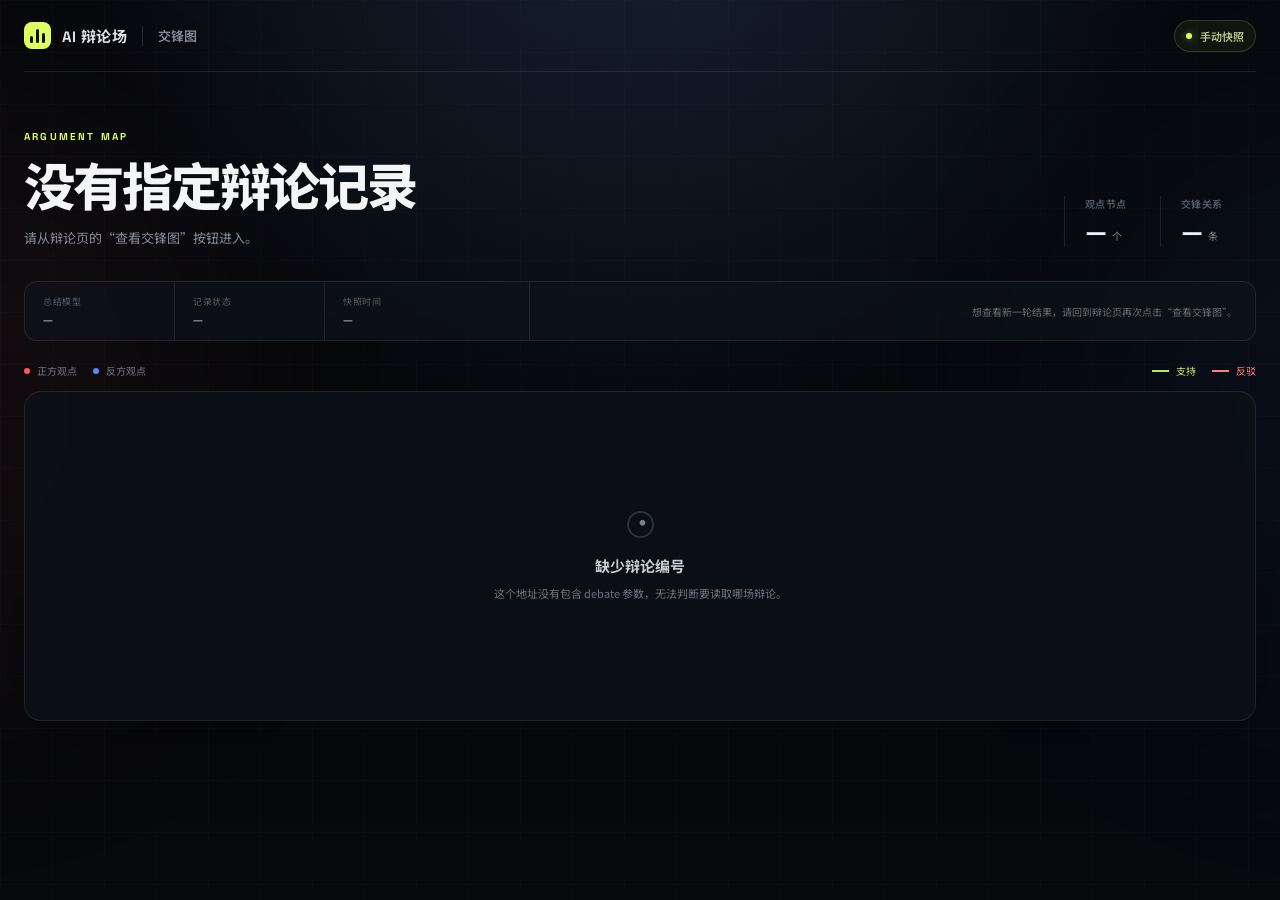
<file: graph.html>
<!doctype html>
<html lang="zh-CN">
  <head>
    <meta charset="UTF-8" />
    <meta name="viewport" content="width=device-width, initial-scale=1.0" />
    <meta
      name="description"
      content="AI 辩论场中由总结 Agent 客观提取的论点与交锋关系"
    />
    <title>交锋图 · AI 辩论场</title>
    <link rel="stylesheet" href="graph.css" />
  </head>
  <body>
    <div class="ambient ambient--affirmative" aria-hidden="true"></div>
    <div class="ambient ambient--negative" aria-hidden="true"></div>

    <header class="graph-topbar">
      <a class="brand" href="/" aria-label="返回 AI 辩论场">
        <span class="brand__mark" aria-hidden="true">
          <span></span><span></span><span></span>
        </span>
        <span>AI 辩论场</span>
      </a>
      <span class="topbar-divider" aria-hidden="true"></span>
      <span class="page-label">交锋图</span>
      <div class="snapshot-badge">
        <span class="snapshot-badge__dot" aria-hidden="true"></span>
        手动快照
      </div>
    </header>

    <main class="graph-shell">
      <section class="graph-intro" aria-labelledby="graphTitle">
        <div class="graph-intro__copy">
          <p class="eyebrow">ARGUMENT MAP</p>
          <h1 id="graphTitle">正在读取交锋图…</h1>
          <p id="snapshotDescription">
            本页只读取打开时已保存的数据，不会自动刷新。
          </p>
        </div>
        <dl class="snapshot-stats" aria-label="交锋图统计">
          <div>
            <dt>观点节点</dt>
            <dd><strong id="nodeStat">—</strong><span>个</span></dd>
          </div>
          <div>
            <dt>交锋关系</dt>
            <dd><strong id="edgeStat">—</strong><span>条</span></dd>
          </div>
        </dl>
      </section>

      <section class="graph-context" aria-label="快照信息">
        <div class="context-item">
          <span>总结模型</span>
          <strong id="summaryModel">—</strong>
        </div>
        <div class="context-item">
          <span>记录状态</span>
          <strong id="debateStatus">—</strong>
        </div>
        <div class="context-item context-item--wide">
          <span>快照时间</span>
          <strong id="snapshotTime">—</strong>
        </div>
        <p class="manual-note">
          想查看新一轮结果，请回到辩论页再次点击“查看交锋图”。
        </p>
      </section>

      <section class="graph-toolbar" aria-label="图例">
        <div class="side-legend">
          <span><i class="side-dot side-dot--affirmative"></i>正方观点</span>
          <span><i class="side-dot side-dot--negative"></i>反方观点</span>
        </div>
        <div class="relation-legend">
          <span class="relation-key relation-key--supports">支持</span>
          <span class="relation-key relation-key--rebuts">反驳</span>
        </div>
      </section>

      <div class="workspace" id="workspace" hidden>
        <section class="graph-panel" aria-label="论点交锋图">
          <div class="graph-scroll" id="graphScroll">
            <div class="graph-surface" id="graphSurface">
              <svg class="edge-layer" id="edgeLayer" aria-label="论点关系连线">
                <defs>
                  <marker id="arrow-supports" viewBox="0 0 10 10" refX="8" refY="5" markerWidth="6" markerHeight="6" orient="auto-start-reverse">
                    <path d="M 0 0 L 10 5 L 0 10 z"></path>
                  </marker>
                  <marker id="arrow-rebuts" viewBox="0 0 10 10" refX="8" refY="5" markerWidth="6" markerHeight="6" orient="auto-start-reverse">
                    <path d="M 0 0 L 10 5 L 0 10 z"></path>
                  </marker>
                  <marker id="arrow-responds-to" viewBox="0 0 10 10" refX="8" refY="5" markerWidth="6" markerHeight="6" orient="auto-start-reverse">
                    <path d="M 0 0 L 10 5 L 0 10 z"></path>
                  </marker>
                  <marker id="arrow-extends" viewBox="0 0 10 10" refX="8" refY="5" markerWidth="6" markerHeight="6" orient="auto-start-reverse">
                    <path d="M 0 0 L 10 5 L 0 10 z"></path>
                  </marker>
                </defs>
              </svg>
              <div class="rounds-layer" id="roundsLayer"></div>
            </div>
          </div>
        </section>

        <aside class="detail-panel" aria-live="polite" aria-label="节点详情">
          <div id="detailContent" class="detail-placeholder">
            <span class="detail-placeholder__icon" aria-hidden="true">⌁</span>
            <h2>查看论据脉络</h2>
            <p>选择一个观点节点，查看总结 Agent 引用的原句及其关联论点。</p>
          </div>
        </aside>
      </div>

      <section class="state-panel" id="statePanel" aria-live="polite">
        <div class="state-panel__spinner" aria-hidden="true"></div>
        <h2 id="stateTitle">正在载入数据</h2>
        <p id="stateMessage">正在读取这场辩论已保存的交锋图。</p>
      </section>
    </main>

    <script src="graph.js"></script>
  </body>
</html>
</file>
<file: graph.css>
@import url("https://fonts.googleapis.com/css2?family=Noto+Sans+SC:wght@400;500;600;700;800&family=Space+Grotesk:wght@600;700&display=swap");

:root {
  color-scheme: dark;
  --bg: #07090d;
  --surface: rgba(16, 19, 26, 0.92);
  --surface-strong: #11151d;
  --surface-raised: #171b24;
  --line: rgba(255, 255, 255, 0.09);
  --line-strong: rgba(255, 255, 255, 0.14);
  --text: #f3f5f7;
  --muted: #858c98;
  --quiet: #555c67;
  --affirmative: #ff5b52;
  --affirmative-soft: rgba(255, 91, 82, 0.13);
  --negative: #5987ff;
  --negative-soft: rgba(89, 135, 255, 0.13);
  --accent: #ddff62;
  --supports: #b8e36b;
  --rebuts: #ff806f;
  --responds-to: #65a7ff;
  --extends: #c694ff;
}

* {
  box-sizing: border-box;
}

html {
  min-width: 320px;
  background: var(--bg);
}

body {
  min-height: 100vh;
  margin: 0;
  color: var(--text);
  background:
    linear-gradient(rgba(255, 255, 255, 0.015) 1px, transparent 1px),
    linear-gradient(90deg, rgba(255, 255, 255, 0.015) 1px, transparent 1px),
    radial-gradient(circle at 50% -14%, #172033 0%, var(--bg) 46%);
  background-size: 52px 52px, 52px 52px, auto;
  font-family: "Noto Sans SC", system-ui, sans-serif;
}

button,
a {
  font: inherit;
}

button {
  border: 0;
}

.ambient {
  position: fixed;
  z-index: 0;
  top: 22%;
  width: 430px;
  height: 430px;
  border-radius: 50%;
  opacity: 0.1;
  filter: blur(145px);
  pointer-events: none;
}

.ambient--affirmative {
  left: -300px;
  background: var(--affirmative);
}

.ambient--negative {
  right: -300px;
  background: var(--negative);
}

.graph-topbar {
  position: relative;
  z-index: 5;
  display: flex;
  width: min(1440px, calc(100% - 48px));
  min-height: 72px;
  margin: 0 auto;
  align-items: center;
  border-bottom: 1px solid var(--line);
}

.brand {
  display: inline-flex;
  gap: 11px;
  align-items: center;
  color: #dfe2e8;
  font-family: "Space Grotesk", "Noto Sans SC", sans-serif;
  font-size: 15px;
  font-weight: 700;
  letter-spacing: 0.02em;
  text-decoration: none;
}

.brand__mark {
  display: flex;
  gap: 3px;
  width: 27px;
  height: 27px;
  align-items: flex-end;
  justify-content: center;
  padding: 6px;
  border-radius: 8px;
  color: #0e1208;
  background: var(--accent);
}

.brand__mark span {
  width: 3px;
  border-radius: 2px;
  background: currentColor;
}

.brand__mark span:nth-child(1) { height: 7px; }
.brand__mark span:nth-child(2) { height: 14px; }
.brand__mark span:nth-child(3) { height: 10px; }

.topbar-divider {
  width: 1px;
  height: 20px;
  margin: 0 15px;
  background: var(--line-strong);
}

.page-label {
  color: var(--muted);
  font-size: 13px;
  font-weight: 600;
}

.snapshot-badge {
  display: inline-flex;
  gap: 8px;
  align-items: center;
  margin-left: auto;
  padding: 7px 11px;
  border: 1px solid rgba(221, 255, 98, 0.17);
  border-radius: 999px;
  color: #b7c583;
  background: rgba(221, 255, 98, 0.05);
  font-size: 11px;
  font-weight: 600;
}

.snapshot-badge__dot {
  width: 6px;
  height: 6px;
  border-radius: 50%;
  background: var(--accent);
  box-shadow: 0 0 9px rgba(221, 255, 98, 0.45);
}

.graph-shell {
  position: relative;
  z-index: 1;
  width: min(1440px, calc(100% - 48px));
  margin: 0 auto;
  padding: 58px 0 42px;
}

.graph-intro {
  display: flex;
  gap: 50px;
  align-items: flex-end;
  justify-content: space-between;
}

.graph-intro__copy {
  min-width: 0;
}

.eyebrow {
  margin: 0 0 11px;
  color: var(--accent);
  font-family: "Space Grotesk", sans-serif;
  font-size: 10px;
  font-weight: 700;
  letter-spacing: 0.22em;
}

.graph-intro h1 {
  max-width: 770px;
  margin: 0;
  overflow-wrap: anywhere;
  font-size: clamp(29px, 4vw, 52px);
  font-weight: 800;
  letter-spacing: -0.04em;
  line-height: 1.18;
}

.graph-intro__copy > p:last-child {
  margin: 14px 0 0;
  color: var(--muted);
  font-size: 13px;
}

.snapshot-stats {
  display: flex;
  flex: 0 0 auto;
  margin: 0;
  padding: 0;
}

.snapshot-stats > div {
  min-width: 96px;
  padding: 0 20px;
  border-left: 1px solid var(--line);
}

.snapshot-stats dt {
  color: var(--quiet);
  font-size: 10px;
  font-weight: 600;
  letter-spacing: 0.04em;
}

.snapshot-stats dd {
  margin: 4px 0 0;
  color: var(--muted);
  font-size: 10px;
}

.snapshot-stats strong {
  margin-right: 5px;
  color: #eef0f4;
  font-family: "Space Grotesk", sans-serif;
  font-size: 25px;
}

.graph-context {
  display: flex;
  gap: 0;
  align-items: stretch;
  margin-top: 34px;
  border: 1px solid var(--line);
  border-radius: 13px;
  background: rgba(15, 18, 25, 0.72);
}

.context-item {
  min-width: 150px;
  padding: 13px 18px;
  border-right: 1px solid var(--line);
}

.context-item--wide {
  min-width: 205px;
}

.context-item span,
.context-item strong {
  display: block;
}

.context-item span {
  margin-bottom: 3px;
  color: var(--quiet);
  font-size: 9px;
  letter-spacing: 0.06em;
}

.context-item strong {
  color: #b9bec7;
  font-size: 11px;
  font-weight: 600;
}

.manual-note {
  align-self: center;
  margin: 0 18px 0 auto;
  color: #646c78;
  font-size: 10px;
  text-align: right;
}

.graph-toolbar {
  display: flex;
  gap: 22px;
  align-items: center;
  justify-content: space-between;
  margin: 22px 0 13px;
}

.side-legend,
.relation-legend {
  display: flex;
  gap: 16px;
  align-items: center;
  color: #707782;
  font-size: 10px;
}

.side-legend span,
.relation-key {
  display: inline-flex;
  gap: 7px;
  align-items: center;
}

.side-dot {
  display: inline-block;
  width: 6px;
  height: 6px;
  border-radius: 50%;
}

.side-dot--affirmative { background: var(--affirmative); }
.side-dot--negative { background: var(--negative); }

.relation-key::before {
  width: 17px;
  height: 2px;
  content: "";
  background: currentColor;
}

.relation-key--supports { color: var(--supports); }
.relation-key--rebuts { color: var(--rebuts); }
.relation-key--responds-to { color: var(--responds-to); }
.relation-key--responds-to::before { background: repeating-linear-gradient(90deg, currentColor 0 4px, transparent 4px 7px); }
.relation-key--extends { color: var(--extends); }
.relation-key--extends::before { background: repeating-linear-gradient(90deg, currentColor 0 2px, transparent 2px 5px); }

.workspace {
  display: grid;
  grid-template-columns: minmax(0, 1fr) 310px;
  gap: 14px;
  align-items: start;
}

.workspace[hidden] {
  display: none;
}

.graph-panel,
.detail-panel,
.state-panel {
  border: 1px solid var(--line);
  border-radius: 17px;
  background: rgba(13, 16, 22, 0.83);
  box-shadow: 0 24px 75px rgba(0, 0, 0, 0.25);
}

.graph-panel {
  min-width: 0;
  overflow: hidden;
}

.graph-scroll {
  overflow-x: auto;
  overscroll-behavior-x: contain;
  scrollbar-color: #313743 transparent;
  scrollbar-width: thin;
}

.graph-surface {
  position: relative;
  min-width: 890px;
  min-height: 400px;
  overflow: hidden;
  background:
    linear-gradient(90deg, rgba(255, 91, 82, 0.018), transparent 37%, transparent 63%, rgba(89, 135, 255, 0.018)),
    radial-gradient(circle at 50% 0%, rgba(255, 255, 255, 0.035), transparent 31%);
}

.edge-layer {
  position: absolute;
  z-index: 1;
  inset: 0;
  overflow: visible;
  pointer-events: none;
}

.rounds-layer {
  position: relative;
  z-index: 2;
  display: grid;
  grid-template-columns: minmax(360px, 1fr) minmax(360px, 1fr);
  gap: 90px;
  padding: 42px 34px 56px;
  pointer-events: none;
}

.side-tree {
  display: flex;
  min-width: 0;
  flex-direction: column;
  gap: 18px;
}

.side-tree--affirmative {
  align-items: flex-end;
}

.side-tree--negative {
  align-items: flex-start;
}

.tree-label,
.tree-branch__label {
  color: #646b77;
  font-size: 9px;
  font-weight: 700;
  letter-spacing: 0.08em;
}

.tree-label {
  display: flex;
  width: min(100%, 330px);
  gap: 7px;
  align-items: center;
}

.tree-label::before {
  width: 5px;
  height: 5px;
  border-radius: 50%;
  content: "";
}

.side-tree--affirmative .tree-label,
.side-tree--affirmative .tree-root,
.side-tree--affirmative .tree-branches,
.side-tree--affirmative .tree-rebuttals {
  justify-content: flex-end;
}

.side-tree--affirmative .tree-label::before { background: var(--affirmative); }
.side-tree--negative .tree-label::before { background: var(--negative); }

.tree-root,
.tree-branches,
.tree-rebuttals {
  display: flex;
  width: 100%;
  flex-direction: column;
  gap: 15px;
}

.tree-branches {
  gap: 22px;
}

.tree-branch,
.tree-rebuttals {
  display: flex;
  flex-direction: column;
  gap: 11px;
}

.tree-branch {
  position: relative;
  padding-top: 13px;
}

.tree-branch::before {
  position: absolute;
  top: 0;
  width: min(100%, 330px);
  height: 1px;
  content: "";
  background: rgba(184, 227, 107, 0.22);
}

.side-tree--affirmative .tree-branch::before { right: 0; }
.side-tree--negative .tree-branch::before { left: 0; }

.tree-branch__label {
  color: #7c8490;
}

.tree-leaves {
  display: flex;
  flex-direction: column;
  gap: 10px;
}

.side-tree--affirmative .tree-leaves { align-items: flex-end; }
.side-tree--negative .tree-leaves { align-items: flex-start; }

.tree-rebuttals {
  margin-top: 8px;
  padding-top: 15px;
  border-top: 1px dashed rgba(255, 128, 111, 0.25);
}

.argument-node {
  position: relative;
  z-index: 3;
  display: block;
  width: min(100%, 330px);
  padding: 14px 15px 15px;
  border: 1px solid var(--line);
  border-radius: 12px;
  color: #cbd0d8;
  background: rgba(20, 24, 32, 0.97);
  box-shadow: 0 12px 30px rgba(0, 0, 0, 0.2);
  text-align: left;
  cursor: pointer;
  pointer-events: auto;
  transition: border-color 160ms ease, box-shadow 160ms ease, opacity 160ms ease, transform 160ms ease;
}

.argument-node::before {
  position: absolute;
  top: 15px;
  bottom: 15px;
  width: 2px;
  border-radius: 4px;
  content: "";
  opacity: 0.8;
}

.argument-node--affirmative {
  padding-right: 17px;
  padding-left: 19px;
}

.argument-node--affirmative::before {
  left: 10px;
  background: var(--affirmative);
}

.argument-node--negative {
  padding-right: 19px;
  padding-left: 17px;
}

.argument-node--negative::before {
  right: 10px;
  background: var(--negative);
}

.argument-node:hover,
.argument-node:focus-visible {
  z-index: 4;
  outline: none;
  border-color: rgba(255, 255, 255, 0.22);
  box-shadow: 0 15px 38px rgba(0, 0, 0, 0.35);
  transform: translateY(-2px);
}

.argument-node--affirmative:hover,
.argument-node--affirmative:focus-visible,
.argument-node--affirmative.is-selected {
  border-color: rgba(255, 91, 82, 0.55);
  box-shadow: 0 0 0 1px rgba(255, 91, 82, 0.1), 0 16px 40px rgba(0, 0, 0, 0.32);
}

.argument-node--negative:hover,
.argument-node--negative:focus-visible,
.argument-node--negative.is-selected {
  border-color: rgba(89, 135, 255, 0.55);
  box-shadow: 0 0 0 1px rgba(89, 135, 255, 0.1), 0 16px 40px rgba(0, 0, 0, 0.32);
}

.argument-node.is-muted {
  opacity: 0.28;
}

.argument-node__meta {
  display: flex;
  gap: 7px;
  align-items: center;
  margin-bottom: 8px;
  color: #69717d;
  font-size: 8px;
  font-weight: 700;
  letter-spacing: 0.07em;
}

.argument-node__kind {
  padding: 3px 6px;
  border: 1px solid var(--line);
  border-radius: 999px;
  color: #8d949f;
  background: rgba(255, 255, 255, 0.025);
}

.argument-node--claim .argument-node__kind,
.argument-node--argument .argument-node__kind,
.argument-node--viewpoint .argument-node__kind {
  color: var(--accent);
  border-color: rgba(221, 255, 98, 0.16);
  background: rgba(221, 255, 98, 0.045);
}

.argument-node__text {
  margin: 0;
  display: -webkit-box;
  overflow: hidden;
  font-size: 12px;
  font-weight: 600;
  line-height: 1.65;
  -webkit-box-orient: vertical;
  -webkit-line-clamp: 4;
}

.argument-node--evidence,
.argument-node--support,
.argument-node--support_evidence,
.argument-node--rebuttal_evidence,
.argument-node--core_argument {
  background: rgba(17, 20, 27, 0.96);
}

.argument-node--evidence .argument-node__text,
.argument-node--support .argument-node__text,
.argument-node--support_evidence .argument-node__text,
.argument-node--rebuttal_evidence .argument-node__text,
.argument-node--core_argument .argument-node__text {
  color: #aeb4be;
  font-size: 11px;
  font-weight: 500;
}

.graph-edge {
  pointer-events: all;
  cursor: pointer;
  transition: opacity 150ms ease;
}

.graph-edge__path {
  fill: none;
  stroke-width: 1.6;
  opacity: 0.63;
  transition: opacity 150ms ease, stroke-width 150ms ease;
}

.graph-edge__hit {
  fill: none;
  stroke: transparent;
  stroke-width: 14;
}

.graph-edge--supports .graph-edge__path { stroke: var(--supports); marker-end: url(#arrow-supports); }
.graph-edge--rebuts .graph-edge__path { stroke: var(--rebuts); marker-end: url(#arrow-rebuts); }
.graph-edge--responds-to .graph-edge__path { stroke: var(--responds-to); stroke-dasharray: 6 5; marker-end: url(#arrow-responds-to); }
.graph-edge--extends .graph-edge__path { stroke: var(--extends); stroke-dasharray: 2 5; marker-end: url(#arrow-extends); }

#arrow-supports path { fill: var(--supports); }
#arrow-rebuts path { fill: var(--rebuts); }
#arrow-responds-to path { fill: var(--responds-to); }
#arrow-extends path { fill: var(--extends); }

.graph-edge:hover .graph-edge__path,
.graph-edge:focus .graph-edge__path,
.graph-edge.is-highlighted .graph-edge__path {
  opacity: 1;
  stroke-width: 2.7;
}

.graph-edge:focus {
  outline: none;
}

.graph-edge.is-muted {
  opacity: 0.1;
}

.graph-edge__label {
  paint-order: stroke;
  fill: #d6dae1;
  stroke: #0c0f15;
  stroke-width: 4px;
  font-family: "Noto Sans SC", sans-serif;
  font-size: 9px;
  font-weight: 700;
  opacity: 0;
  pointer-events: none;
  text-anchor: middle;
  transition: opacity 150ms ease;
}

.graph-edge:hover .graph-edge__label,
.graph-edge:focus .graph-edge__label,
.graph-edge.is-highlighted .graph-edge__label {
  opacity: 1;
}

.detail-panel {
  position: sticky;
  top: 14px;
  min-height: 360px;
  max-height: calc(100vh - 28px);
  overflow: auto;
  padding: 22px;
  scrollbar-color: #313743 transparent;
  scrollbar-width: thin;
}

.detail-placeholder {
  display: flex;
  min-height: 310px;
  flex-direction: column;
  align-items: center;
  justify-content: center;
  color: #626975;
  text-align: center;
}

.detail-placeholder__icon {
  display: grid;
  width: 42px;
  height: 42px;
  margin-bottom: 13px;
  place-items: center;
  border: 1px solid var(--line);
  border-radius: 12px;
  color: var(--accent);
  background: rgba(221, 255, 98, 0.05);
  font-size: 19px;
}

.detail-placeholder h2,
.detail-placeholder p {
  margin: 0;
}

.detail-placeholder h2 {
  color: #b9bec7;
  font-size: 14px;
}

.detail-placeholder p {
  max-width: 220px;
  margin-top: 8px;
  font-size: 10px;
  line-height: 1.7;
}

.detail-header {
  display: flex;
  align-items: center;
  justify-content: space-between;
}

.detail-badges {
  display: flex;
  gap: 6px;
}

.detail-badge {
  padding: 4px 7px;
  border: 1px solid var(--line);
  border-radius: 999px;
  color: #8c939e;
  background: rgba(255, 255, 255, 0.025);
  font-size: 8px;
  font-weight: 700;
  letter-spacing: 0.04em;
}

.detail-badge--affirmative { color: #ff847e; border-color: rgba(255, 91, 82, 0.22); }
.detail-badge--negative { color: #82a4ff; border-color: rgba(89, 135, 255, 0.22); }

.detail-close {
  display: grid;
  width: 28px;
  height: 28px;
  place-items: center;
  border-radius: 8px;
  color: #717884;
  background: rgba(255, 255, 255, 0.04);
  cursor: pointer;
}

.detail-close:hover,
.detail-close:focus-visible {
  outline: none;
  color: #d7dae0;
  background: rgba(255, 255, 255, 0.08);
}

.detail-title {
  margin: 18px 0 0;
  color: #eef0f3;
  font-size: 15px;
  line-height: 1.65;
}

.detail-section {
  margin-top: 21px;
}

.detail-section h3 {
  margin: 0 0 8px;
  color: #626a76;
  font-size: 9px;
  letter-spacing: 0.09em;
}

.source-quote {
  margin: 0;
  padding: 12px 13px;
  border-left: 2px solid var(--accent);
  border-radius: 0 8px 8px 0;
  color: #adb3bd;
  background: rgba(255, 255, 255, 0.025);
  font-size: 10px;
  line-height: 1.75;
}

.speech-details {
  margin-top: 9px;
  border: 1px solid var(--line);
  border-radius: 9px;
  color: #818895;
  background: rgba(5, 7, 11, 0.25);
  font-size: 9px;
}

.speech-details summary {
  padding: 9px 11px;
  color: #8f96a1;
  cursor: pointer;
}

.speech-details p {
  max-height: 220px;
  margin: 0;
  overflow: auto;
  padding: 0 11px 12px;
  white-space: pre-wrap;
  line-height: 1.8;
}

.relation-list {
  display: flex;
  flex-direction: column;
  gap: 7px;
  margin: 0;
  padding: 0;
  list-style: none;
}

.relation-list button {
  display: block;
  width: 100%;
  padding: 9px 10px;
  border: 1px solid var(--line);
  border-radius: 8px;
  color: #a7adb7;
  background: rgba(255, 255, 255, 0.025);
  font-size: 9px;
  line-height: 1.55;
  text-align: left;
  cursor: pointer;
}

.relation-list button:hover,
.relation-list button:focus-visible {
  outline: none;
  border-color: var(--line-strong);
  background: rgba(255, 255, 255, 0.05);
}

.relation-list strong {
  display: block;
  margin-bottom: 2px;
  font-size: 8px;
}

.relation-list .type--supports { color: var(--supports); }
.relation-list .type--rebuts { color: var(--rebuts); }
.relation-list .type--responds-to { color: var(--responds-to); }
.relation-list .type--extends { color: var(--extends); }

.state-panel {
  display: grid;
  min-height: 330px;
  margin-top: 13px;
  padding: 38px;
  place-items: center;
  align-content: center;
  text-align: center;
}

.state-panel[hidden] {
  display: none;
}

.state-panel__spinner {
  width: 27px;
  height: 27px;
  margin-bottom: 17px;
  border: 2px solid rgba(255, 255, 255, 0.08);
  border-top-color: var(--accent);
  border-radius: 50%;
  animation: spin 0.8s linear infinite;
}

.state-panel.is-empty .state-panel__spinner,
.state-panel.is-error .state-panel__spinner {
  animation: none;
  border-color: var(--line-strong);
}

.state-panel.is-empty .state-panel__spinner::after,
.state-panel.is-error .state-panel__spinner::after {
  display: block;
  color: #78808c;
  content: "·";
  font-size: 27px;
  line-height: 17px;
}

.state-panel h2,
.state-panel p {
  margin: 0;
}

.state-panel h2 {
  color: #c7cbd2;
  font-size: 15px;
}

.state-panel p {
  max-width: 430px;
  margin-top: 8px;
  color: #6d7480;
  font-size: 11px;
  line-height: 1.7;
}

@keyframes spin {
  to { transform: rotate(360deg); }
}

@media (max-width: 1080px) {
  .workspace {
    grid-template-columns: 1fr;
  }

  .detail-panel {
    position: relative;
    top: 0;
    min-height: 0;
    max-height: none;
  }

  .detail-placeholder {
    min-height: 180px;
  }
}

@media (max-width: 760px) {
  .graph-topbar,
  .graph-shell {
    width: min(100% - 24px, 680px);
  }

  .graph-shell {
    padding-top: 40px;
  }

  .graph-intro {
    display: block;
  }

  .snapshot-stats {
    margin-top: 27px;
    border-top: 1px solid var(--line);
    padding-top: 16px;
  }

  .snapshot-stats > div:first-child {
    padding-left: 0;
    border-left: 0;
  }

  .graph-context {
    display: grid;
    grid-template-columns: 1fr 1fr;
  }

  .context-item {
    min-width: 0;
    border-bottom: 1px solid var(--line);
  }

  .context-item:nth-child(2) {
    border-right: 0;
  }

  .context-item--wide {
    min-width: 0;
    border-bottom: 0;
  }

  .manual-note {
    margin: 0;
    padding: 13px 16px;
    align-self: center;
  }

  .graph-toolbar {
    align-items: flex-start;
  }

  .relation-legend {
    flex-wrap: wrap;
    justify-content: flex-end;
  }
}

@media (max-width: 520px) {
  .topbar-divider,
  .page-label {
    display: none;
  }

  .snapshot-badge {
    padding: 6px 9px;
  }

  .graph-intro h1 {
    font-size: 30px;
  }

  .snapshot-stats {
    justify-content: space-between;
  }

  .snapshot-stats > div {
    min-width: 0;
    padding: 0 13px;
  }

  .graph-context {
    grid-template-columns: 1fr;
  }

  .context-item,
  .context-item:nth-child(2),
  .context-item--wide {
    border-right: 0;
    border-bottom: 1px solid var(--line);
  }

  .manual-note {
    text-align: left;
  }

  .graph-toolbar {
    display: block;
  }

  .relation-legend {
    justify-content: flex-start;
    margin-top: 11px;
  }

  .detail-panel {
    padding: 18px;
  }
}

@media (prefers-reduced-motion: reduce) {
  *,
  *::before,
  *::after {
    scroll-behavior: auto !important;
    animation-duration: 0.01ms !important;
    animation-iteration-count: 1 !important;
    transition-duration: 0.01ms !important;
  }
}
</file>
